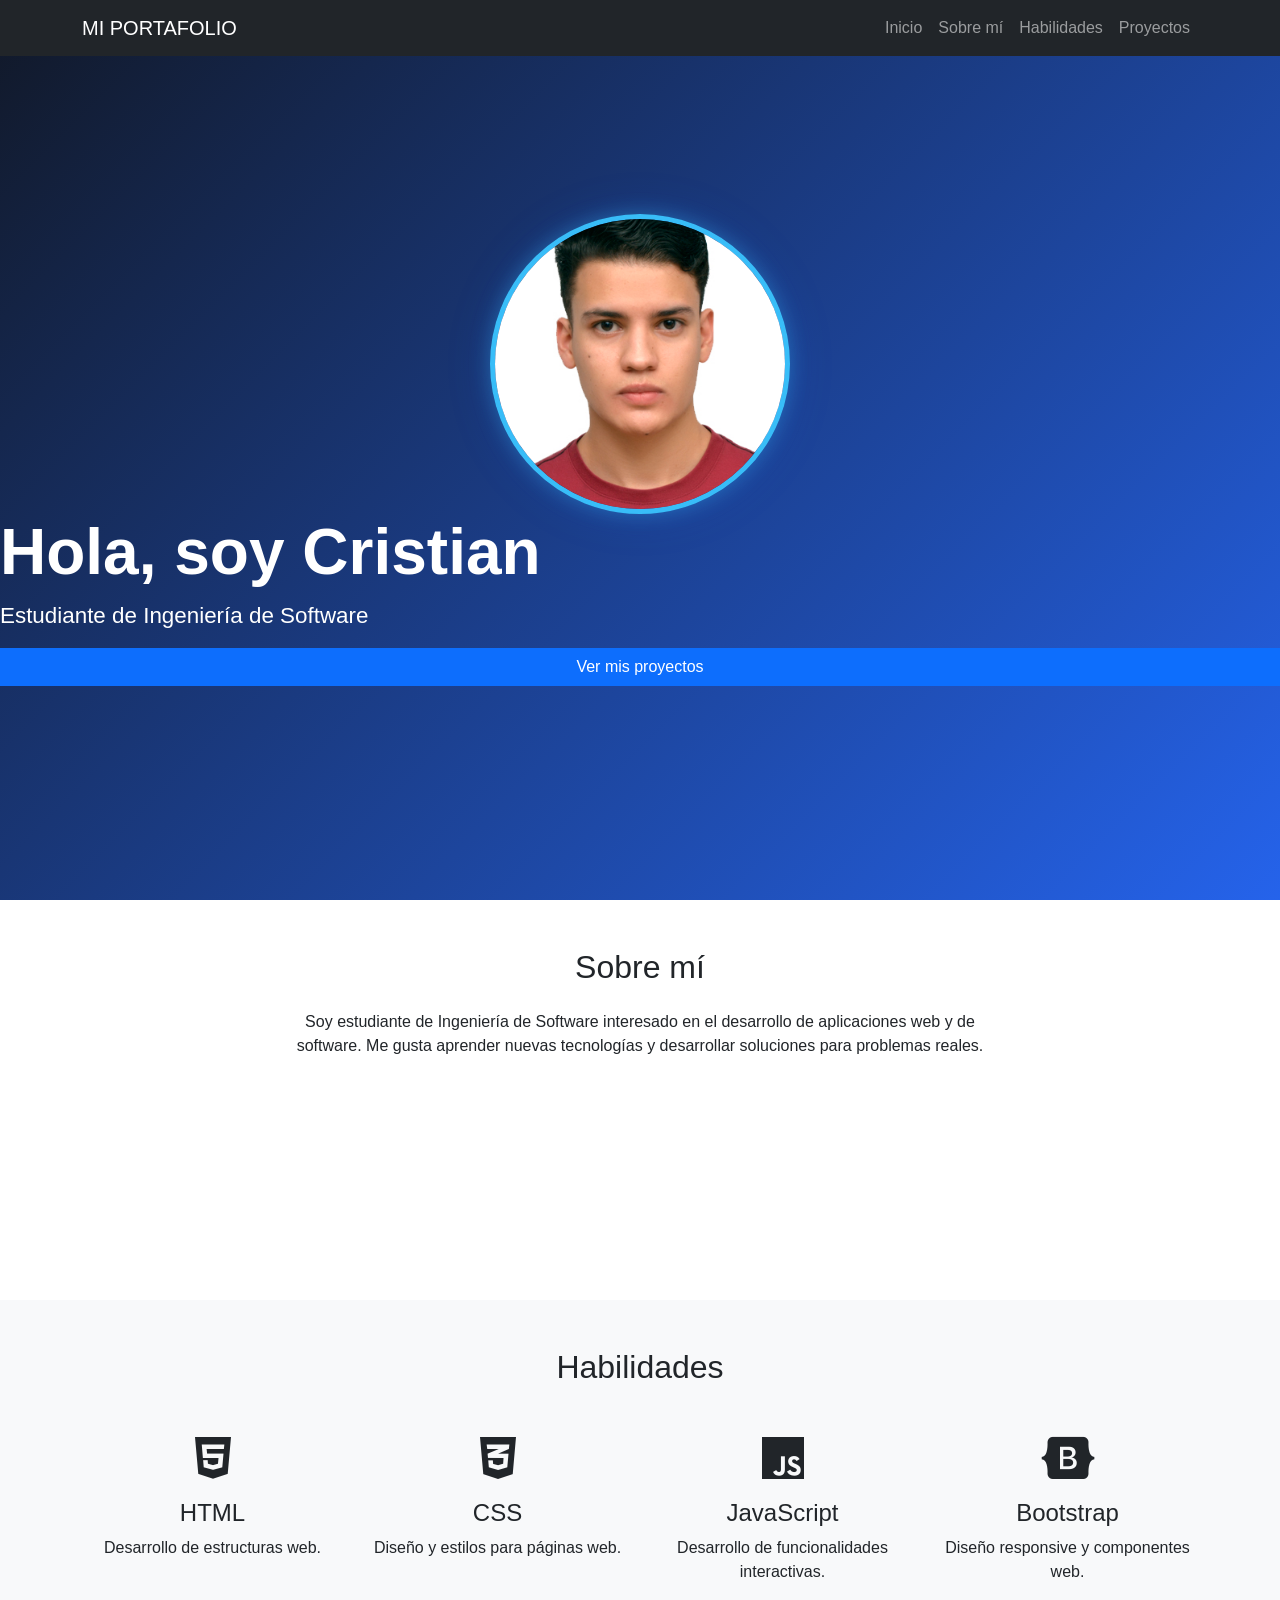
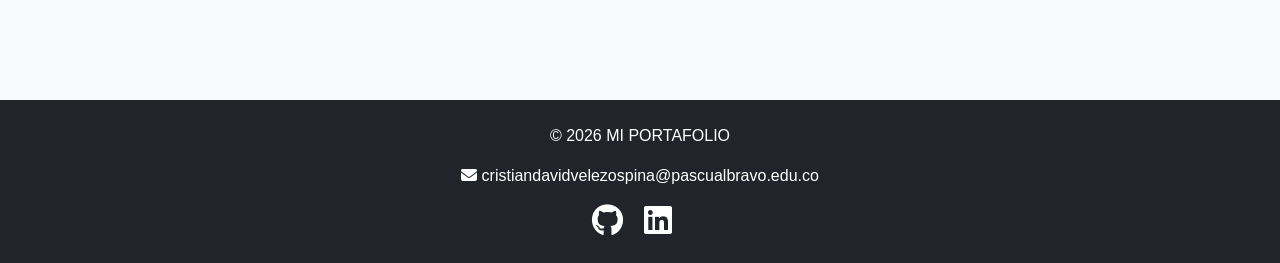
<file: index.html>
<!DOCTYPE html>
<html lang="es">

<head>
    <meta charset="UTF-8">
    <meta name="viewport" content="width=device-width, initial-scale=1.0">

    <title>Mi Portafolio</title>

    <!-- Bootstrap -->
    <link 
        href="https://cdn.jsdelivr.net/npm/bootstrap@5.3.3/dist/css/bootstrap.min.css" 
        rel="stylesheet">

    <!-- FontAwesome -->
    <link 
        rel="stylesheet" 
        href="https://cdnjs.cloudflare.com/ajax/libs/font-awesome/6.5.2/css/all.min.css">

    <!-- CSS propio -->
    <link rel="stylesheet" href="css/style.css">
</head>

<script src="https://cdn.jsdelivr.net/npm/bootstrap@5.3.3/dist/js/bootstrap.bundle.min.js"></script>

<script src="https://code.jquery.com/jquery-3.7.1.min.js"></script>

<script src="js/script.js"></script>
<body>
<nav class="navbar navbar-expand-lg navbar-dark bg-dark fixed-top">

    <div class="container">

        <a class="navbar-brand" href="index.html">
            MI PORTAFOLIO
        </a>

        <button 
            class="navbar-toggler" 
            type="button"
            data-bs-toggle="collapse"
            data-bs-target="#menu">

            <span class="navbar-toggler-icon"></span>

        </button>

        <div class="collapse navbar-collapse" id="menu">

            <ul class="navbar-nav ms-auto">

                <li class="nav-item">
                    <a class="nav-link" href="index.html">
                        Inicio
                    </a>
                </li>

                <li class="nav-item">
                    <a class="nav-link" href="#sobre-mi">
                        Sobre mí
                    </a>
                </li>

                <li class="nav-item">
                    <a class="nav-link" href="#habilidades">
                        Habilidades
                    </a>
                </li>

                <li class="nav-item">
                    <a class="nav-link" href="projects.html">
                        Proyectos
                    </a>
                </li>

            </ul>

        </div>

    </div>

</nav>

<header class="hero">

    <div class="row align-items-center justify-content-center">

            <!-- Fotografía de perfil -->
            <div class="col-md-5 text-center mb-4 mb-md-0">
                <img
                    src="img/perfil.jpg"
                    alt="Fotografía de Cristian"
                    class="foto-perfil">
            </div>

        <h1>
            Hola, soy Cristian
        </h1>

        <p>
            Estudiante de Ingeniería de Software
        </p>

        <a href="projects.html" class="btn btn-primary">
            Ver mis proyectos
        </a>

    </div>

</header>
<section id="sobre-mi" class="py-5">

    <div class="container">

        <h2 class="text-center mb-4">
            Sobre mí
        </h2>

        <div class="row justify-content-center">

            <div class="col-md-8 text-center">

                <p>
                    Soy estudiante de Ingeniería de Software interesado
                    en el desarrollo de aplicaciones web y de software.
                    Me gusta aprender nuevas tecnologías y desarrollar
                    soluciones para problemas reales.
                </p>

            </div>

        </div>

    </div>

</section>
<section id="habilidades" class="py-5 bg-light">

    <div class="container">

        <h2 class="text-center mb-5">
            Habilidades
        </h2>

        <div class="row text-center">

            <div class="col-md-3 mb-4">

                <i class="fa-brands fa-html5 fa-3x"></i>

                <h4 class="mt-3">
                    HTML
                </h4>

                <p>
                    Desarrollo de estructuras web.
                </p>

            </div>


            <div class="col-md-3 mb-4">

                <i class="fa-brands fa-css3-alt fa-3x"></i>

                <h4 class="mt-3">
                    CSS
                </h4>

                <p>
                    Diseño y estilos para páginas web.
                </p>

            </div>


            <div class="col-md-3 mb-4">

                <i class="fa-brands fa-js fa-3x"></i>

                <h4 class="mt-3">
                    JavaScript
                </h4>

                <p>
                    Desarrollo de funcionalidades interactivas.
                </p>

            </div>


            <div class="col-md-3 mb-4">

                <i class="fa-brands fa-bootstrap fa-3x"></i>

                <h4 class="mt-3">
                    Bootstrap
                </h4>

                <p>
                    Diseño responsive y componentes web.
                </p>

            </div>

        </div>

    </div>

</section>

</body>
<footer class="bg-dark text-white text-center py-4">

    <div class="container">

        <p>
            © 2026 MI PORTAFOLIO
        </p>

        <p>
            <i class="fa-solid fa-envelope"></i>
            cristiandavidvelezospina@pascualbravo.edu.co
        </p>

        <div>

            <a href="#" class="text-white me-3">
                <i class="fa-brands fa-github fa-2x"></i>
            </a>

            <a href="#" class="text-white me-3">
                <i class="fa-brands fa-linkedin fa-2x"></i>
            </a>

        </div>

    </div>

</footer>
</html>
</file>
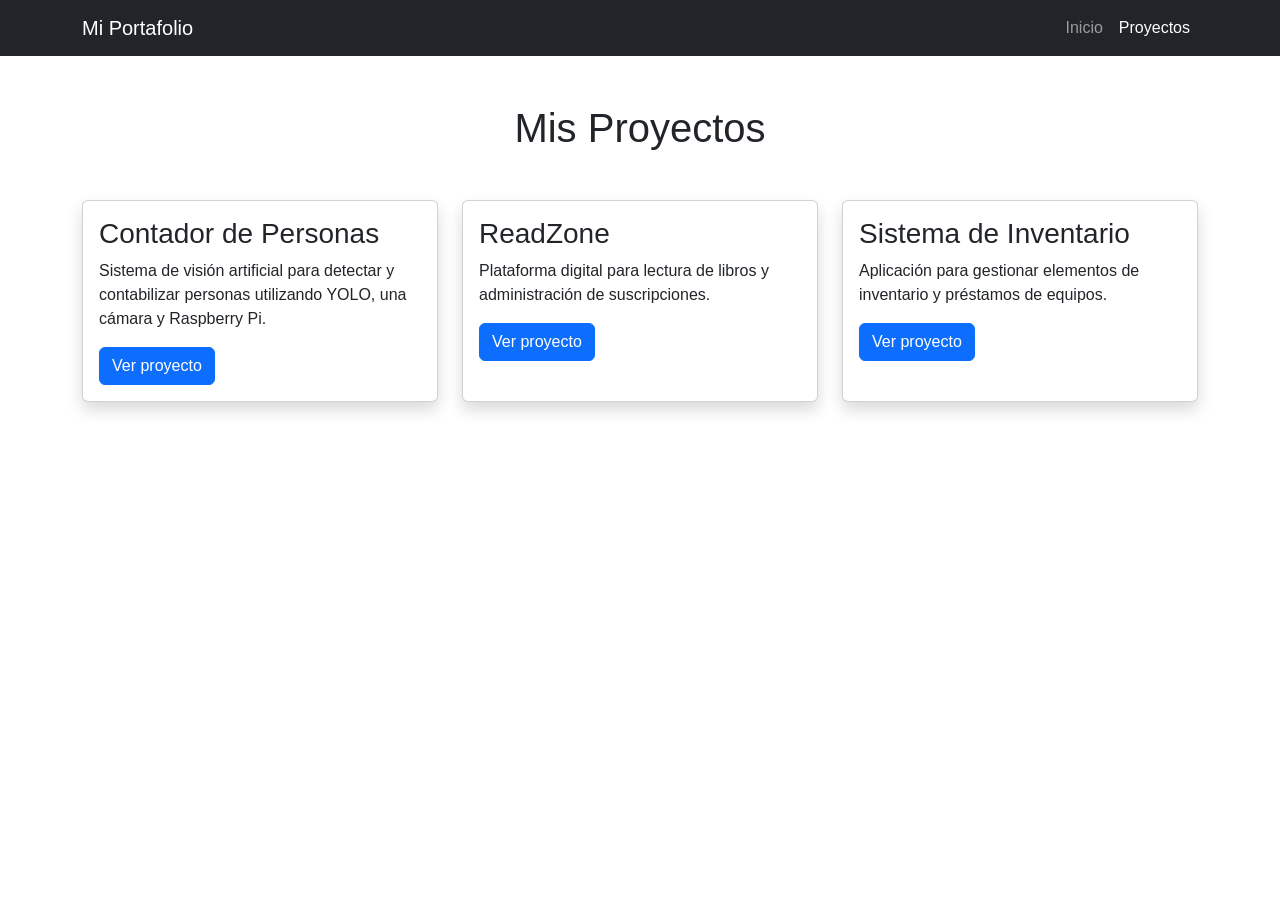
<file: projects.html>
<!DOCTYPE html>
<html lang="es">

<head>

    <meta charset="UTF-8">

    <meta 
        name="viewport" 
        content="width=device-width, initial-scale=1.0">

    <title>Mis Proyectos</title>

    <link 
        href="https://cdn.jsdelivr.net/npm/bootstrap@5.3.3/dist/css/bootstrap.min.css" 
        rel="stylesheet">

    <link 
        rel="stylesheet" 
        href="https://cdnjs.cloudflare.com/ajax/libs/font-awesome/6.5.2/css/all.min.css">

    <link rel="stylesheet" href="css/style.css">

</head>

<script src="https://cdn.jsdelivr.net/npm/bootstrap@5.3.3/dist/js/bootstrap.bundle.min.js"></script>

<script src="https://code.jquery.com/jquery-3.7.1.min.js"></script>

<script src="js/script.js"></script>

<body>

<nav class="navbar navbar-expand-lg navbar-dark bg-dark">

    <div class="container">

        <a class="navbar-brand" href="index.html">
            Mi Portafolio
        </a>

        <button 
            class="navbar-toggler"
            type="button"
            data-bs-toggle="collapse"
            data-bs-target="#menu">

            <span class="navbar-toggler-icon"></span>

        </button>

        <div class="collapse navbar-collapse" id="menu">

            <ul class="navbar-nav ms-auto">

                <li class="nav-item">
                    <a class="nav-link" href="index.html">
                        Inicio
                    </a>
                </li>

                <li class="nav-item">
                    <a class="nav-link active" href="projects.html">
                        Proyectos
                    </a>
                </li>

            </ul>

        </div>

    </div>

</nav>


<section class="py-5">

    <div class="container">

        <h1 class="text-center mb-5">
            Mis Proyectos
        </h1>

        <div class="row">

            <!-- Proyecto 1 -->

            <div class="col-md-4 mb-4">

                <div class="card h-100 shadow">

                    <div class="card-body">

                        <h3 class="card-title">
                            Contador de Personas
                        </h3>

                        <p class="card-text">
                            Sistema de visión artificial para detectar
                            y contabilizar personas utilizando YOLO,
                            una cámara y Raspberry Pi.
                        </p>

                        <button 
                            class="btn btn-primary ver-video"
                            data-video="qA6RAddz95I">

                            Ver proyecto

                        </button>

                    </div>

                </div>

            </div>


            <!-- Proyecto 2 -->

            <div class="col-md-4 mb-4">

                <div class="card h-100 shadow">

                    <div class="card-body">

                        <h3 class="card-title">
                            ReadZone
                        </h3>

                        <p class="card-text">
                            Plataforma digital para lectura de libros
                            y administración de suscripciones.
                        </p>

                        <button 
                            class="btn btn-primary ver-video"
                            data-video="9zLjZdN1gzM">

                            Ver proyecto

                        </button>

                    </div>

                </div>

            </div>


            <!-- Proyecto 3 -->

            <div class="col-md-4 mb-4">

                <div class="card h-100 shadow">

                    <div class="card-body">

                        <h3 class="card-title">
                            Sistema de Inventario
                        </h3>

                        <p class="card-text">
                            Aplicación para gestionar elementos
                            de inventario y préstamos de equipos.
                        </p>

                        <button 
                            class="btn btn-primary ver-video"
                            data-video="YssYKgbFLU8">

                            Ver proyecto

                        </button>

                    </div>

                </div>

            </div>

        </div>

    </div>

</section>

<div 
    class="modal fade" 
    id="videoModal"
    tabindex="-1">

    <div class="modal-dialog modal-lg modal-dialog-centered">

        <div class="modal-content">

            <div class="modal-header">

                <h5 class="modal-title">
                    Video del proyecto
                </h5>

                <button 
                    type="button"
                    class="btn-close"
                    data-bs-dismiss="modal">
                </button>

            </div>

            <div class="modal-body">

                <div class="ratio ratio-16x9">

                    <iframe 
                        id="videoFrame"
                        src=""
                        title="Video del proyecto"
                        allowfullscreen>
                    </iframe>

                </div>

            </div>

        </div>

    </div>

</div>
</file>
<file: css/style.css>
html {
    scroll-behavior: smooth;
}

body {
    margin: 0;
    font-family: Arial, sans-serif;
}

.hero {
    min-height: 100vh;

    display: flex;
    align-items: center;
    justify-content: center;

    background: linear-gradient(
        135deg,
        #111827,
        #2563eb
    );

    color: white;
}

.hero h1 {
    font-size: 4rem;
    font-weight: bold;
}

.hero p {
    font-size: 1.4rem;
}

section {
    min-height: 400px;
}

footer a {
    text-decoration: none;
}
/* Fotografía circular del perfil */
.foto-perfil {
    width: 300px;
    height: 300px;
    object-fit: cover;
    object-position: center;

    border-radius: 50%;
    border: 5px solid #38bdf8;

    box-shadow:
        0 0 20px rgba(56, 189, 248, 0.35),
        0 0 45px rgba(37, 99, 235, 0.20);

    transition: transform 0.3s ease;
}

.foto-perfil:hover {
    transform: scale(1.04);
}

/* Texto pequeño sobre el título */
.texto-bienvenida {
    color: #38bdf8 !important;
    text-transform: uppercase;
    letter-spacing: 3px;
    font-size: 0.9rem !important;
    font-weight: 700;
    margin-bottom: 15px;
}

/* Adaptación a celulares */
@media (max-width: 767px) {
    .foto-perfil {
        width: 220px;
        height: 220px;
    }

    .hero h1 {
        font-size: 2.7rem;
    }
}
</file>
